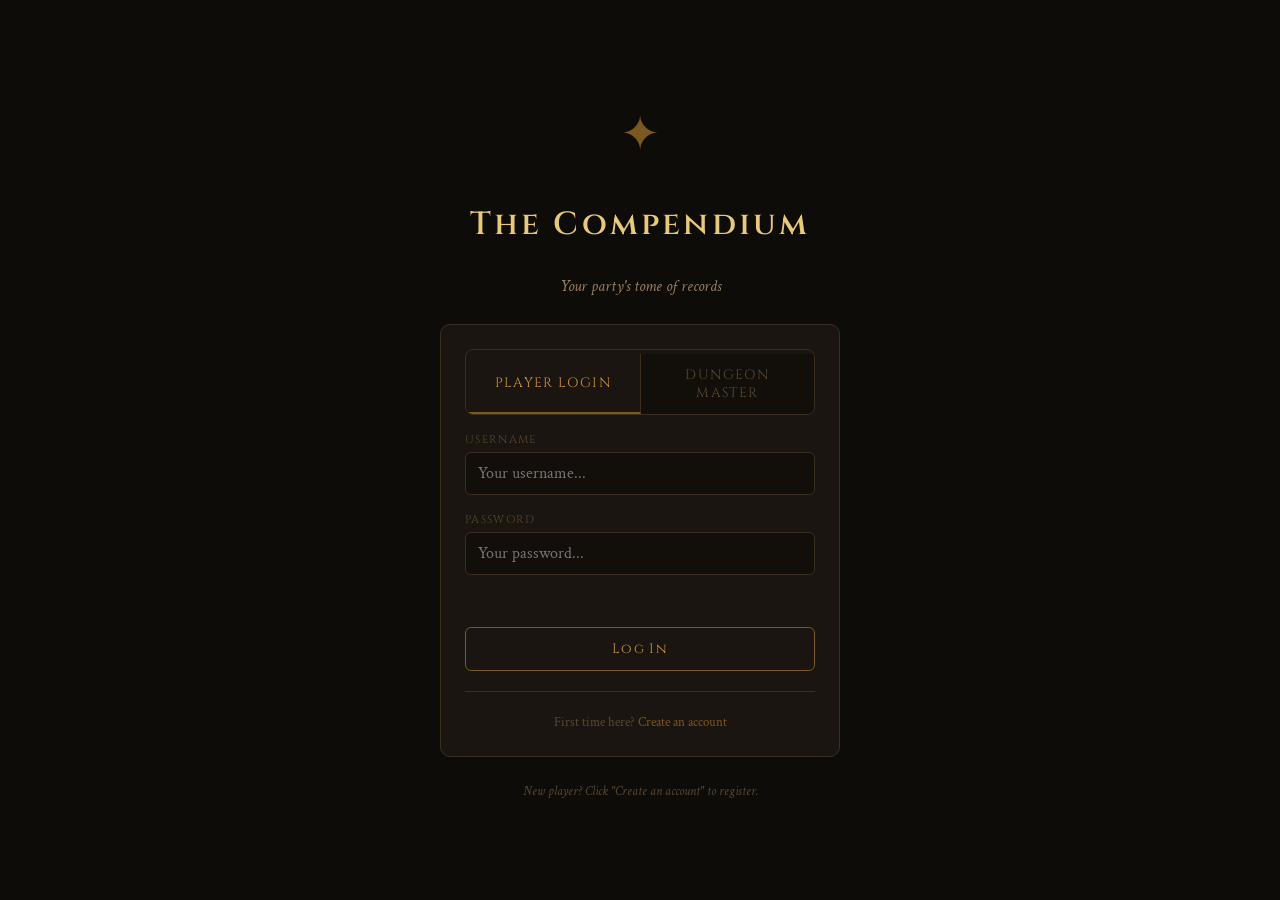
<file: index.html>
<!DOCTYPE html>
<html lang="en">
<head>
  <meta charset="UTF-8" />
  <meta name="viewport" content="width=device-width, initial-scale=1.0" />
  <title>The Compendium — Enter</title>
  <link rel="stylesheet" href="style.css" />
  <style>
    body { display:flex; align-items:center; justify-content:center; min-height:100vh; }
    .login-wrap { width:min(400px,92vw); display:flex; flex-direction:column; align-items:center; gap:1.5rem; }
    .login-glyph { font-size:3rem; color:var(--gold-dim); }
    .login-title { font-size:2rem; letter-spacing:0.1em; text-align:center; }
    .login-sub { font-size:1rem; color:var(--text-muted); font-style:italic; text-align:center; }
    .login-box { width:100%; background:var(--panel); border:1px solid var(--border); border-radius:10px; padding:1.5rem; display:flex; flex-direction:column; gap:1rem; }
    .login-box label { font-family:var(--font-display); font-size:0.7rem; letter-spacing:0.12em; text-transform:uppercase; color:var(--text-dim); margin-bottom:3px; display:block; }
    .login-box input { font-size:1rem; padding:10px 12px; }
    .login-box button { width:100%; padding:12px; font-size:0.85rem; letter-spacing:0.1em; margin-top:4px; }
    .login-error { color:var(--red); font-size:0.85rem; text-align:center; font-family:var(--font-display); min-height:1.2em; }
    .login-hint { font-size:0.8rem; color:var(--text-dim); text-align:center; font-style:italic; }
    .tab-row { display:flex; width:100%; border:1px solid var(--border); border-radius:8px; overflow:hidden; }
    .tab-btn { flex:1; padding:10px; font-family:var(--font-display); font-size:0.72rem; letter-spacing:0.1em; text-transform:uppercase; border:none; border-radius:0; color:var(--text-dim); background:var(--input-bg); cursor:pointer; transition:background 0.15s,color 0.15s; }
    .tab-btn.active { background:var(--panel); color:var(--gold); border-bottom:2px solid var(--gold-dim); }
    .tab-btn:first-child { border-right:1px solid var(--border); }
    .panel-section { display:none; flex-direction:column; gap:1rem; }
    .panel-section.active { display:flex; }
    .divider-line { height:1px; background:var(--border); margin:0.25rem 0; }
    .spinner { display:none; text-align:center; color:var(--text-dim); font-size:0.85rem; font-style:italic; }
  </style>
</head>
<body>
  <div class="login-wrap">
    <div class="login-glyph">✦</div>
    <h1 class="login-title">The Compendium</h1>
    <p class="login-sub">Your party's tome of records</p>

    <div class="login-box">
      <div class="tab-row">
        <button class="tab-btn active" onclick="showTab('player')">Player Login</button>
        <button class="tab-btn" onclick="showTab('dm')">Dungeon Master</button>
      </div>

      <!-- Player tab -->
      <div class="panel-section active" id="tab-player">
        <div id="player-mode-login">
          <div style="display:flex;flex-direction:column;gap:1rem;">
            <div><label>Username</label><input id="pl-username" placeholder="Your username..." autocomplete="username" /></div>
            <div><label>Password</label><input id="pl-password" type="password" placeholder="Your password..." autocomplete="current-password" /></div>
            <div class="login-error" id="pl-error"></div>
            <div class="spinner" id="pl-spinner">Checking credentials...</div>
            <button class="primary" onclick="playerLogin()">Log In</button>
            <div class="divider-line"></div>
            <p style="font-size:0.8rem;color:var(--text-dim);text-align:center;">First time here? <a href="#" onclick="showRegister();return false;" style="color:var(--gold-dim);">Create an account</a></p>
          </div>
        </div>
        <div id="player-mode-register" style="display:none;">
          <div style="display:flex;flex-direction:column;gap:1rem;">
            <p style="font-size:0.85rem;color:var(--text-muted);font-style:italic;">Enter the party access code your DM gave you, then choose your username and password.</p>
            <div><label>Party Access Code</label><input id="reg-code" type="password" placeholder="Ask your DM..." /></div>
            <div><label>Choose a Username</label><input id="reg-username" placeholder="e.g. Thorin" maxlength="24" /></div>
            <div><label>Choose a Password</label><input id="reg-password" type="password" placeholder="Something memorable..." /></div>
            <div><label>Confirm Password</label><input id="reg-confirm" type="password" placeholder="Same again..." /></div>
            <div class="login-error" id="reg-error"></div>
            <div class="spinner" id="reg-spinner">Creating account...</div>
            <button class="primary" onclick="registerPlayer()">Create Account</button>
            <div class="divider-line"></div>
            <p style="font-size:0.8rem;color:var(--text-dim);text-align:center;">Already have an account? <a href="#" onclick="showLogin();return false;" style="color:var(--gold-dim);">Log in</a></p>
          </div>
        </div>
      </div>

      <!-- DM tab -->
      <div class="panel-section" id="tab-dm">
        <div><label>DM Master Password</label><input id="dm-password" type="password" placeholder="Enter DM password..." autocomplete="current-password" /></div>
        <div class="login-error" id="dm-error"></div>
        <div class="spinner" id="dm-spinner">Verifying...</div>
        <button class="primary" onclick="dmLogin()">Enter as Dungeon Master</button>
      </div>
    </div>

    <p class="login-hint">New player? Click "Create an account" to register.</p>
  </div>

  <script src="auth.js"></script>
  <script>
    async function hashStr(s) {
      const buf = await crypto.subtle.digest('SHA-256', new TextEncoder().encode(s));
      return Array.from(new Uint8Array(buf)).map(b => b.toString(16).padStart(2,'0')).join('');
    }

    function showTab(t) {
      document.querySelectorAll('.tab-btn').forEach((b,i) => b.classList.toggle('active',(i===0&&t==='player')||(i===1&&t==='dm')));
      document.getElementById('tab-player').classList.toggle('active', t==='player');
      document.getElementById('tab-dm').classList.toggle('active', t==='dm');
    }
    function showRegister() { document.getElementById('player-mode-login').style.display='none'; document.getElementById('player-mode-register').style.display='block'; }
    function showLogin()    { document.getElementById('player-mode-register').style.display='none'; document.getElementById('player-mode-login').style.display='block'; }

    function setLoading(spinnerId, on) {
      document.getElementById(spinnerId).style.display = on ? 'block' : 'none';
    }

    async function playerLogin() {
      const username = document.getElementById('pl-username').value.trim();
      const password = document.getElementById('pl-password').value;
      const errEl = document.getElementById('pl-error');
      errEl.textContent = '';
      if (!username || !password) { errEl.textContent = 'Please fill in both fields.'; return; }
      setLoading('pl-spinner', true);
      try {
        const players = await PlayerStore.getPlayers();
        const entry = players[username.toLowerCase()];
        if (!entry) { errEl.textContent = 'Username not found.'; return; }
        const h = await hashStr(password);
        if (h !== entry.passwordHash) { errEl.textContent = 'Incorrect password.'; return; }
        sessionStorage.setItem('dnd-role', 'player');
        sessionStorage.setItem('dnd-username', entry.displayName);
        sessionStorage.setItem('dnd-chat-name', entry.displayName);
        window.location.href = 'home.html';
      } catch { errEl.textContent = 'Connection error. Try again.'; }
      finally { setLoading('pl-spinner', false); }
    }

    async function registerPlayer() {
      const code     = document.getElementById('reg-code').value;
      const username = document.getElementById('reg-username').value.trim();
      const password = document.getElementById('reg-password').value;
      const confirm  = document.getElementById('reg-confirm').value;
      const errEl    = document.getElementById('reg-error');
      errEl.textContent = '';
      if (!code||!username||!password||!confirm) { errEl.textContent = 'Please fill in all fields.'; return; }
      if (password !== confirm) { errEl.textContent = 'Passwords do not match.'; return; }
      if (password.length < 4)  { errEl.textContent = 'Password must be at least 4 characters.'; return; }
      if (username.length < 2)  { errEl.textContent = 'Username must be at least 2 characters.'; return; }
      const codeHash  = await hashStr(code);
      const validHash = '07647b37dfd91dece52c530b2270cbbf913f788e52f7ff3435e3d094eea5300c';
      if (codeHash !== validHash) { errEl.textContent = 'Incorrect access code.'; return; }
      setLoading('reg-spinner', true);
      try {
        const players = await PlayerStore.getPlayers();
        if (players[username.toLowerCase()]) { errEl.textContent = 'That username is already taken.'; return; }
        const passwordHash = await hashStr(password);
        players[username.toLowerCase()] = { displayName: username, passwordHash, createdAt: Date.now() };
        const saved = await PlayerStore.savePlayers(players);
        if (!saved) { errEl.textContent = 'Could not save account. Please try again.'; return; }
        sessionStorage.setItem('dnd-role', 'player');
        sessionStorage.setItem('dnd-username', username);
        sessionStorage.setItem('dnd-chat-name', username);
        window.location.href = 'home.html';
      } catch { errEl.textContent = 'Connection error. Try again.'; }
      finally { setLoading('reg-spinner', false); }
    }

    async function dmLogin() {
      const password = document.getElementById('dm-password').value;
      const errEl = document.getElementById('dm-error');
      errEl.textContent = '';
      if (!password) { errEl.textContent = 'Please enter the DM password.'; return; }
      setLoading('dm-spinner', true);
      const h     = await hashStr(password);
      const valid = '5706cdf8b3886f59310990e122665f288d1f83ecd6325192a934c20e24c31e80';
      setLoading('dm-spinner', false);
      if (h !== valid) { errEl.textContent = 'Incorrect DM password.'; return; }
      sessionStorage.setItem('dnd-role', 'dm');
      sessionStorage.setItem('dnd-username', 'Dungeon Master');
      sessionStorage.setItem('dnd-chat-name', 'Dungeon Master');
      window.location.href = 'home.html';
    }

    // Enter key support
    ['pl-username','pl-password'].forEach(id => document.getElementById(id).addEventListener('keydown', e => { if(e.key==='Enter') playerLogin(); }));
    ['reg-code','reg-username','reg-password','reg-confirm'].forEach(id => document.getElementById(id).addEventListener('keydown', e => { if(e.key==='Enter') registerPlayer(); }));
    document.getElementById('dm-password').addEventListener('keydown', e => { if(e.key==='Enter') dmLogin(); });

    if (sessionStorage.getItem('dnd-role')) window.location.href = 'home.html';
  </script>
</body>
</html>
</file>
<file: style.css>
@import url('https://fonts.googleapis.com/css2?family=Cinzel:wght@400;600;700&family=Crimson+Text:ital,wght@0,400;0,600;1,400&display=swap');

*, *::before, *::after { box-sizing: border-box; margin: 0; padding: 0; }

:root {
  --bg:        #0e0c09;
  --bg2:       #161210;
  --bg3:       #1e1812;
  --panel:     #1a1510;
  --border:    #3a2e1e;
  --border2:   #4d3e28;
  --gold:      #c8943a;
  --gold-dim:  #7a5820;
  --gold-pale: #e8c87a;
  --text:      #e0cfa8;
  --text-muted:#9a8060;
  --text-dim:  #5a4830;
  --red:       #b03020;
  --red-dim:   #6a1810;
  --green:     #3a7030;
  --input-bg:  #120f0a;
  --radius:    6px;
  --font-display: 'Cinzel', serif;
  --font-body:    'Crimson Text', Georgia, serif;
}

html { font-size: 16px; scroll-behavior: smooth; }
body { background: var(--bg); color: var(--text); font-family: var(--font-body); font-size: 1rem; line-height: 1.6; min-height: 100vh; }

a { color: var(--gold); text-decoration: none; }
a:hover { color: var(--gold-pale); }

h1, h2, h3, h4 { font-family: var(--font-display); font-weight: 600; letter-spacing: 0.05em; color: var(--gold-pale); }

input, textarea, select {
  background: var(--input-bg);
  border: 1px solid var(--border);
  border-radius: var(--radius);
  color: var(--text);
  font-family: var(--font-body);
  font-size: 1rem;
  padding: 6px 10px;
  outline: none;
  transition: border-color 0.15s;
  width: 100%;
}
input:focus, textarea:focus, select:focus { border-color: var(--gold-dim); }
input[type=number] { -moz-appearance: textfield; }
input[type=number]::-webkit-inner-spin-button { display: none; }
input[type=checkbox] { width: auto; accent-color: var(--gold); cursor: pointer; }

button {
  background: none;
  border: 1px solid var(--border2);
  border-radius: var(--radius);
  color: var(--text-muted);
  cursor: pointer;
  font-family: var(--font-display);
  font-size: 0.75rem;
  letter-spacing: 0.08em;
  padding: 6px 14px;
  transition: border-color 0.15s, color 0.15s;
}
button:hover { border-color: var(--gold-dim); color: var(--gold); }
button.primary {
  border-color: var(--gold-dim);
  color: var(--gold);
  padding: 8px 20px;
  font-size: 0.8rem;
}
button.primary:hover { border-color: var(--gold); color: var(--gold-pale); }
button.danger { border-color: var(--red-dim); color: var(--red-dim); }
button.danger:hover { border-color: var(--red); color: var(--red); }

.nav {
  background: var(--bg2);
  border-bottom: 1px solid var(--border);
  display: flex;
  align-items: center;
  gap: 2rem;
  padding: 0.75rem 2rem;
  position: sticky;
  top: 0;
  z-index: 100;
}
.nav-logo { font-family: var(--font-display); font-size: 1.1rem; color: var(--gold-pale); font-weight: 700; letter-spacing: 0.1em; }
.nav-links { display: flex; gap: 1.5rem; align-items: center; }
.nav-links a { font-family: var(--font-display); font-size: 0.75rem; letter-spacing: 0.1em; color: var(--text-muted); text-transform: uppercase; }
.nav-links a:hover, .nav-links a.active { color: var(--gold); }

.page { max-width: 1100px; margin: 0 auto; padding: 2rem 1.5rem; }

.section-title {
  font-family: var(--font-display);
  font-size: 0.7rem;
  letter-spacing: 0.18em;
  color: var(--gold-dim);
  text-transform: uppercase;
  border-bottom: 1px solid var(--border);
  padding-bottom: 6px;
  margin-bottom: 12px;
}

.panel {
  background: var(--panel);
  border: 1px solid var(--border);
  border-radius: 8px;
  padding: 1rem 1.25rem;
}

.field { display: flex; flex-direction: column; gap: 3px; }
.field label { font-size: 0.65rem; letter-spacing: 0.1em; text-transform: uppercase; color: var(--text-dim); font-family: var(--font-display); }

.ornament {
  color: var(--gold-dim);
  font-size: 1.2rem;
  user-select: none;
}

/* Scrollbar */
::-webkit-scrollbar { width: 6px; }
::-webkit-scrollbar-track { background: var(--bg); }
::-webkit-scrollbar-thumb { background: var(--border2); border-radius: 3px; }
</file>
